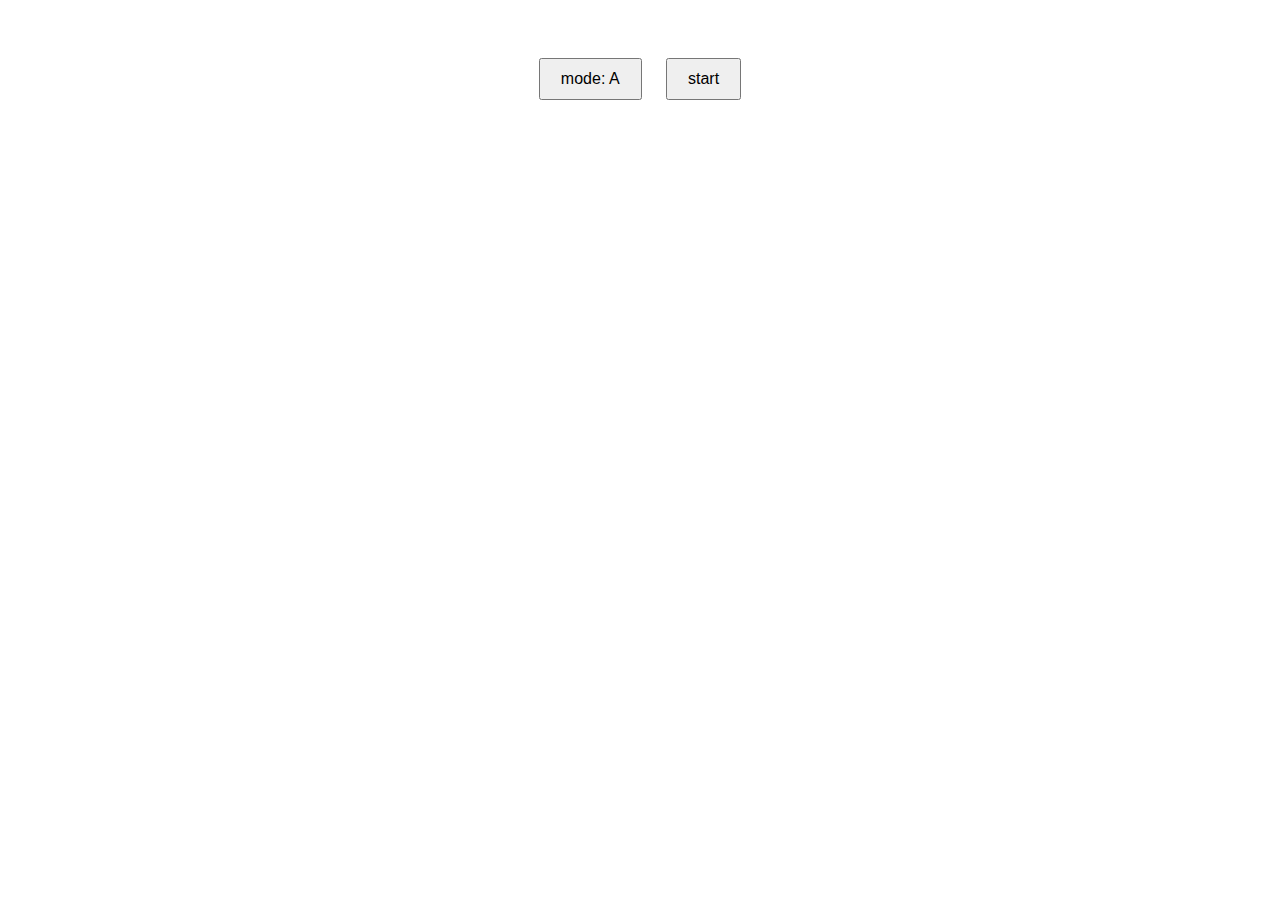
<file: 2025_6/num_quiz/index.html>
<!DOCTYPE html>
<html lang="ja">
<head>
  <meta charset="UTF-8">
  <meta name="viewport" content="width=device-width, initial-scale=1">
  <title>num quiz</title>
  <style>
    body {
      font-family: sans-serif;
      text-align: center;
      padding: 50px;
    }
    .controls {
      margin-bottom: 20px;
    }
    .grid {
      display: grid;
      grid-template-columns: repeat(4, 100px);
      grid-gap: 10px;
      justify-content: center;
      margin-bottom: 20px;
    }
    .grid img {
      width: 100px;
      height: 158px;
      object-fit: cover;
      border: 1px solid #ccc;
    }
    .button {
      padding: 10px 20px;
      font-size: 16px;
      margin: 0 10px;
    }
  </style>
</head>
<body>

  <div class="controls">
    <button id="toggleMode" class="button">mode: A</button>
    <button id="startButton" class="button">start</button>
  </div>

  <div class="grid" id="row1"></div>
  <div class="grid" id="row2"></div>

  <script>
    const modeButton = document.getElementById('toggleMode');
    const startButton = document.getElementById('startButton');
    const row1 = document.getElementById('row1');
    const row2 = document.getElementById('row2');

    let mode = 'A'; // モードAまたはB
    let state = 'start'; // 'start' または 'showAnswer'
    let currentFrontIndices = [];

    // モード切り替え
    modeButton.addEventListener('click', () => {
      mode = (mode === 'A') ? 'B' : 'A';
      modeButton.textContent = 'mode: ' + mode;
      reset();
    });

    // スタート・答えを表示ボタン
    startButton.addEventListener('click', () => {
      if (state === 'start') {
        showFrontImages();
        startButton.textContent = 'show answer';
        state = 'answer';
      } else {
        showBackImages();
        startButton.textContent = 'start';
        state = 'start';
      }
    });

    function reset() {
      row1.innerHTML = '';
      row2.innerHTML = '';
      currentFrontIndices = [];
      startButton.textContent = 'start';
      state = 'start';
    }

    function getRandomImageIndex() {
      return String(Math.floor(Math.random() * 10)).padStart(2, '0');
    }

    function showFrontImages() {
      row1.innerHTML = '';
      row2.innerHTML = '';
      currentFrontIndices = [];

      for (let i = 0; i < 4; i++) {
        const index = getRandomImageIndex();
        currentFrontIndices.push(index);
        const img = document.createElement('img');
        //img.src = (mode === 'A') ? `gryphs/front${index}.png` : `gryphs/back${index}.png`;
        img.src = getImageUrl(mode === 'A', i%2 === 0, index);
        row1.appendChild(img);
      }
    }

    function showBackImages() {
      row2.innerHTML = '';

      for (let i = 0; i < 4; i++) {
        const img = document.createElement('img');
        //img.src = (mode === 'A') ? `gryphs/back${index}.png` : `gryphs/ ${index}.png`;
        img.src = getImageUrl(!(mode === 'A'), i%2 === 0, currentFrontIndices[i]);
        row2.appendChild(img);
      };
    }

    function getImageUrl(char, vowel,argIndex){
        let type = '';
        if (char) {
            type = (vowel) ? 'v' : 'c';
        }
        else {
            type = 'n';
        }
        return `gryphs/${type}${argIndex}.png`;
    }
  </script>

</body>
</html>
</file>
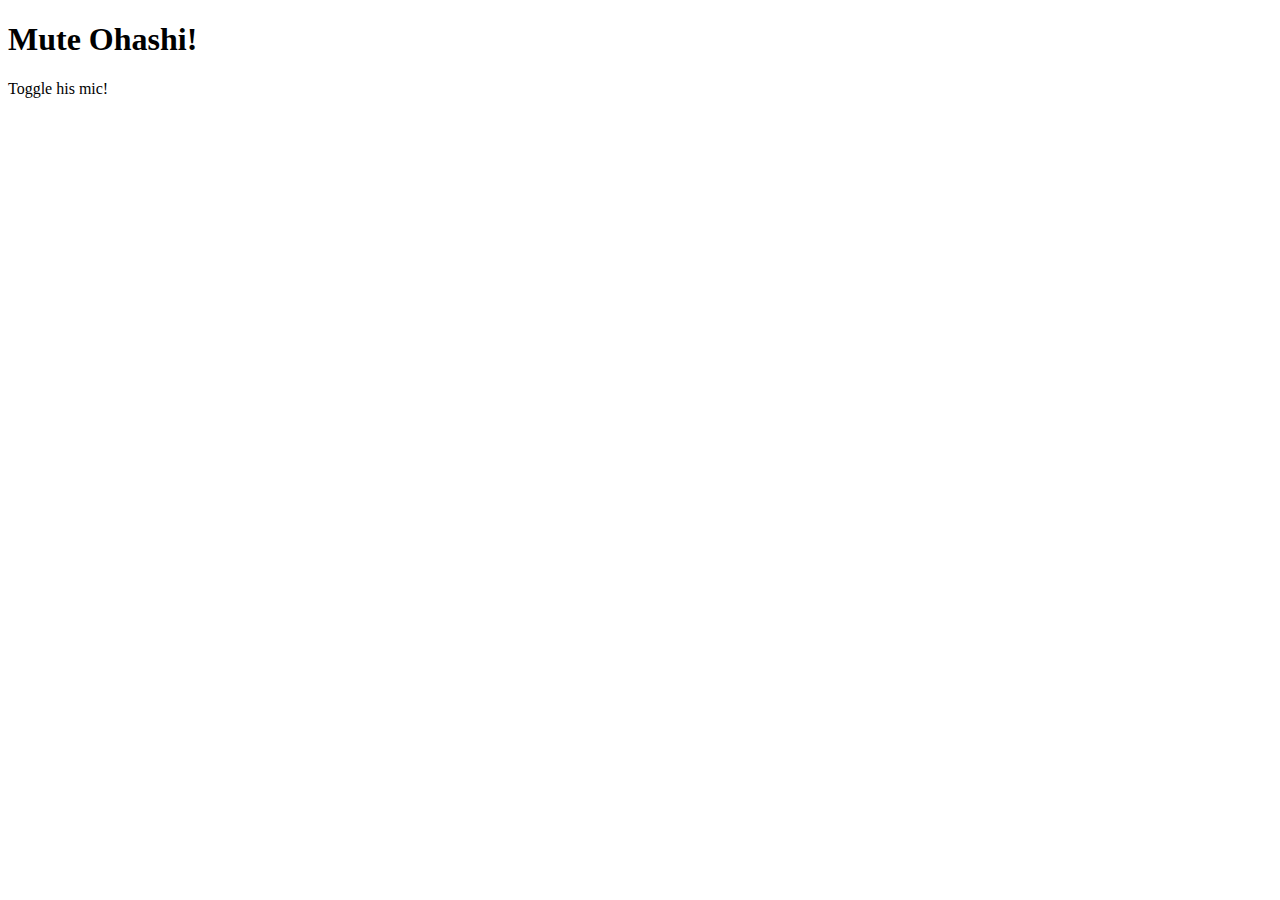
<file: 2022_1/ohashimute.html>
<!doctype html>
<html lang="en">
  <head>
    <!-- Required meta tags -->
    <meta charset="utf-8">
    <meta name="viewport" content="width=device-width, initial-scale=1">

    <!-- Bootstrap CSS -->
    <link href="https://cdn.jsdelivr.net/npm/bootstrap@5.0.2/dist/css/bootstrap.min.css" rel="stylesheet" integrity="sha384-EVSTQN3/azprG1Anm3QDgpJLIm9Nao0Yz1ztcQTwFspd3yD65VohhpuuCOmLASjC" crossorigin="anonymous">

    <title>Mute Ohashi</title>
  </head>
  <body>
    <div class="container">
        <h1>Mute Ohashi!</h1>
        <a type="button" class="btn btn-primary" id="toggle">Toggle his mic!</a>
    </div>

    <script src="https://cdn.jsdelivr.net/npm/bootstrap@5.0.2/dist/js/bootstrap.bundle.min.js" integrity="sha384-MrcW6ZMFYlzcLA8Nl+NtUVF0sA7MsXsP1UyJoMp4YLEuNSfAP+JcXn/tWtIaxVXM" crossorigin="anonymous"></script>
  
    <script>
        let toggle_btn = document.getElementById("toggle");
        toggle_btn.addEventListener("click", async() => {
            const res = await fetch("https://script.google.com/macros/s/AKfycbzr6RaLeh-0ZxMM1epjaAHmJM-yjsqS8im789YyUHZCSorVcYQDymmT2BX4Rf29IYpvFw/exec?a=true");
            //alert(Promise.resolve(res.text()));
            alert("Request sent!");
        });
    </script>
  </body>
</html>
</file>
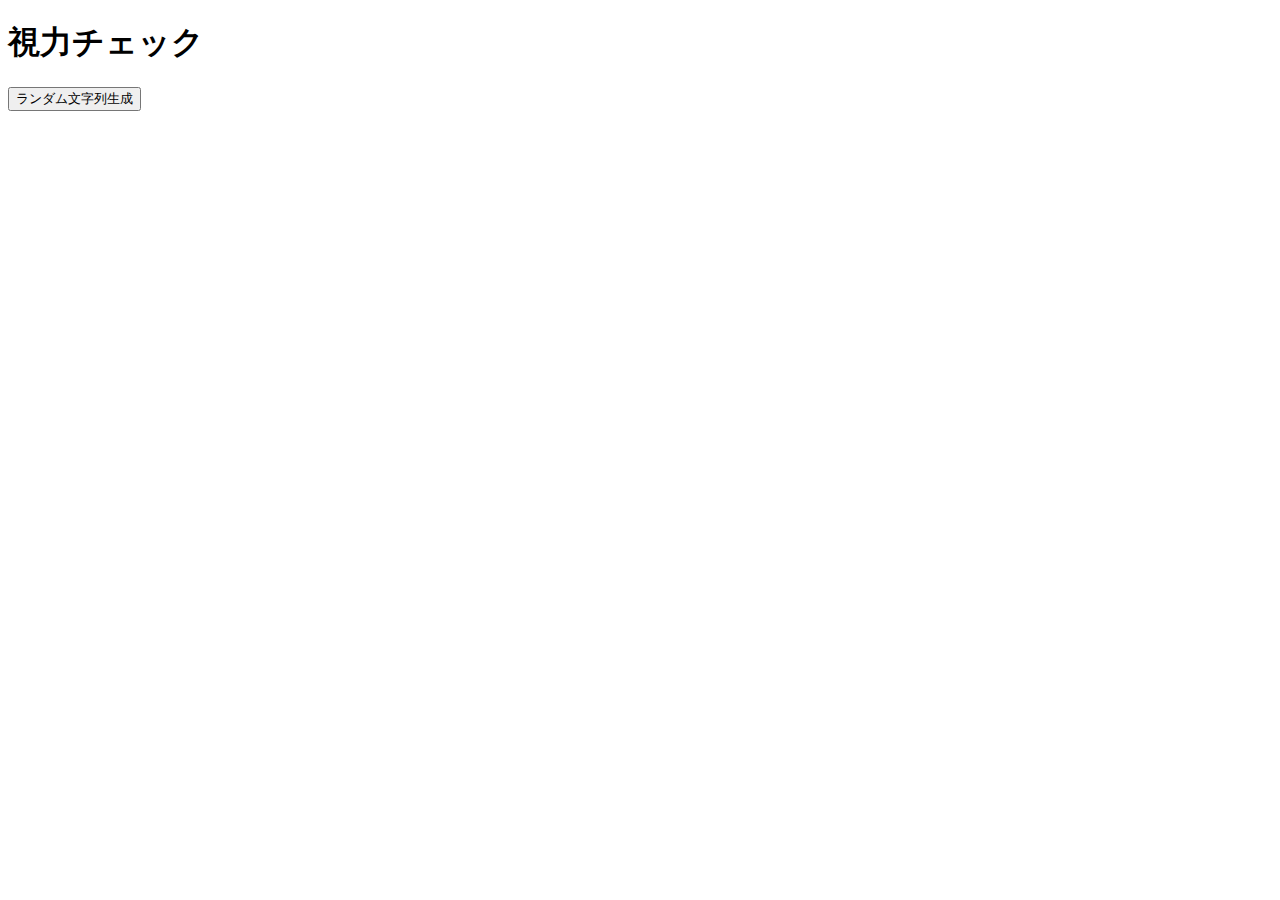
<file: 2024_01/randomtextvision.html>
<!DOCTYPE html>
<html lang="ja">
<head>
  <meta charset="UTF-8">
  <meta name="viewport" content="width=device-width, initial-scale=1.0">
  <title>視力チェック</title>
  <meta property="og:title" content="視力チェック">
  <meta property="og:description" content="ランダムな英字, 漢字, ひらがなをさまざまなサイズで表示します。">
  <meta property="og:image" content="./rt-thumnail.png">
  <meta property="og:url" content="https://oha-ohashi.github.io/2024_01/randomtextvision.html">
  <meta name="twitter:card" content="summary" />
  <meta name="twitter:site" content="@oha_oha_Ohashi" />

  <style>
    body {
      font-family: 'Arial', sans-serif;
      text-align: left;
    }
    #output {
      margin-top: 20px;
    }
  </style>
</head>
<body>

<h1>視力チェック</h1>
<button onclick="generateRandomString()">ランダム文字列生成</button>
<div id="output"></div>

<script>
  const abclist = 'abcdefghijklmnopqrstuvwxyz';
  const kanjiList = '独機能憎喜滋賀道頓堀嘘誠特装備到着遠慮謹賀新年賀状百千万言語月火水木金土日';
  const hiraganaList = 'あいうえおかきくけこさしすせそたちつてとなにぬねのはひふへほまみむめもやゆよらりるれろわをん';

  function getRandomFourCharacters(source) {
    let result = '';
    for (let i = 0; i < 4; i++) {
      const randomIndex = Math.floor(Math.random() * source.length);
      result += source[randomIndex];
    }
    return result;
  }

  function generateRandomString() {
    const outputDiv = document.getElementById('output');
    outputDiv.innerHTML = '';

    for (let i = 0; i < 15; i++) {
      const randomString = (i + 1).toString() + ': '
        + getRandomFourCharacters(abclist)
        + getRandomFourCharacters(kanjiList) 
        + getRandomFourCharacters(hiraganaList);
      const line = document.createElement('p');
      line.style.fontSize = (16 - i) + 'pt';
      line.textContent = randomString;
      outputDiv.appendChild(line);
    }
  }
</script>

</body>
</html>
</file>
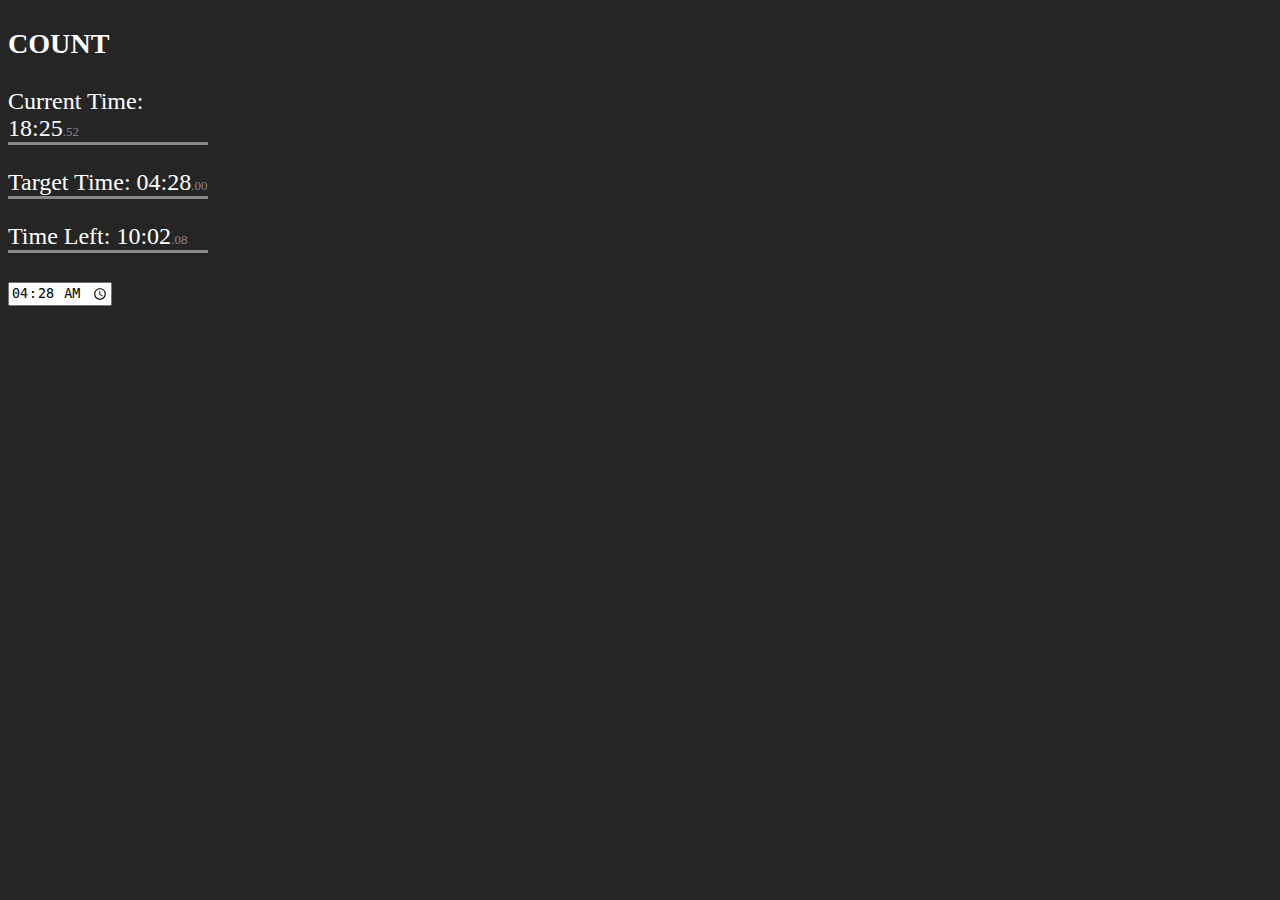
<file: 2024_10/countdown2.html>
<!doctype html>
<html lang="en">
  <head>
    <meta charset="utf-8">
    <meta name="viewport" content="width=device-width, initial-scale=1">
    <title>Count Down</title>
    <!--<link href="https://cdn.jsdelivr.net/npm/bootstrap@5.2.3/dist/css/bootstrap.min.css" rel="stylesheet" integrity="sha384-rbsA2VBKQhggwzxH7pPCaAqO46MgnOM80zW1RWuH61DGLwZJEdK2Kadq2F9CUG65" crossorigin="anonymous">-->

    <style>
        body{
            background-color: #252525;
            color: white;
            font-family: sanserif;
            font-size: x-large;
        }
        p{
            width: 200px;
            border-bottom: solid 3px #888;
        }
        .pair{
            width: 50px;
        }
        .sec{
            color: #888;
            font-size: small;
        }
    </style>
  </head>
  <body>
    <div class="container">
        <h3>COUNT</h3>
        <p class="disp" id="disp01"></p>
        <p class="disp" id="disp02"></p>
        <p class="disp" id="disp03"></p>

        <div hidden>
            <input type=number value=4 id="input01" class="pair"></input>
            :
            <input type=number value=58 id="input02" class="pair"></input>
            :
            <input type=number value=0 id="input03" class="pair"></input>
        </div>

        <input type="time" id="input04" name="appt" value="04:28" />
    </div>

    <!--<script src="https://cdn.jsdelivr.net/npm/bootstrap@5.2.3/dist/js/bootstrap.bundle.min.js" integrity="sha384-kenU1KFdBIe4zVF0s0G1M5b4hcpxyD9F7jL+jjXkk+Q2h455rYXK/7HAuoJl+0I4" crossorigin="anonymous"></script>-->

    <script>
        var disp01 = document.getElementById("disp01");
        var disp02 = document.getElementById("disp02");
        var disp03 = document.getElementById("disp03");

        var input01 = document.getElementById("input01");
        var input02 = document.getElementById("input02");
        var input03 = document.getElementById("input03");
        var input04 = document.getElementById("input04");

        var crr;
        var tgt;

        ////////
        var units = {
            "sec" : 1,
            "min" : 60,
            hour: 60 * 60,
            day: 60 *  60 * 24
        };

        var ZeroPadding = function(argData, argNDigits){
            return ('00000000000' + argData).slice(-1 * argNDigits);
        }

        var fn01= function(){
            var daySec = input01.value * units.hour +
            input02.value * units.min +
            input03.value * 1;
            
            tgt = daySec;
            
            var str ="";
            str += "Target Time: ";
            str += ZeroPadding(input01.value, 2) 
                + ":" 
                + ZeroPadding(input02.value, 2) 
                + "<span class=sec>." 
                + ZeroPadding(input03.value, 2)
                + "</span>";
            
            disp02.innerHTML= str;
        }

        var fn01picker= function(){
            var hour = Number.parseInt(input04.value.split(':')[0]);
            var min = Number.parseInt(input04.value.split(':')[1]);
            var daySec = hour * units.hour + min * units.min;
            
            tgt = daySec;
            
            var str ="";
            str += "Target Time: ";
            str += ZeroPadding(hour, 2) 
                + ":" 
                + ZeroPadding(min, 2) 
                + "<span class=sec>." 
                + ZeroPadding(0, 2)
                + "</span>";
            
            disp02.innerHTML= str;
        }

        var fn02 = function(){
            var now = Date.now() + (9 * units.hour * 1000);
            var daySec = Math.floor(now / 1000) % units.day;
            
            crr = daySec;
            
            var sec = daySec % units.min;
            var hour = Math.floor(daySec / units.hour);
            var min = Math.floor((daySec % units.hour) / units.min);

            var str = "";
            str += "Current Time: ";
            str += ZeroPadding(hour, 2) 
                + ":" 
                + ZeroPadding(min, 2) 
                + "<span class=sec>." 
                + ZeroPadding(sec, 2)
                + "</span>";

            disp01.innerHTML = str; 
        }

        var fn03 = function(){
            var str = "";
            str += "Time Left: ";
            
            if ( tgt < crr ){
                tgt += units.day;
            }
        
            var daySec = tgt - crr;
            
            var sec = daySec % units.min;
            var hour = Math.floor(daySec / units.hour);
            var min = Math.floor((daySec % units.hour) / units.min);
            
            var str = "";
            str += "Time Left: "
            str += ZeroPadding(hour, 2) 
                + ":" 
                + ZeroPadding(min, 2) 
                + "<span class=sec>." 
                + ZeroPadding(sec, 2)
                + "</span>";
            //str += " (" + daySec + " secs)";
            
            disp03.innerHTML = str;
        }

        //fn01();
        fn01picker();
        fn02();
        fn03();

        setInterval(function(){
        //fn01();
        fn01picker();
        fn02();
        fn03();
        }, 200);

    </script>
  </body>
</html>
</file>
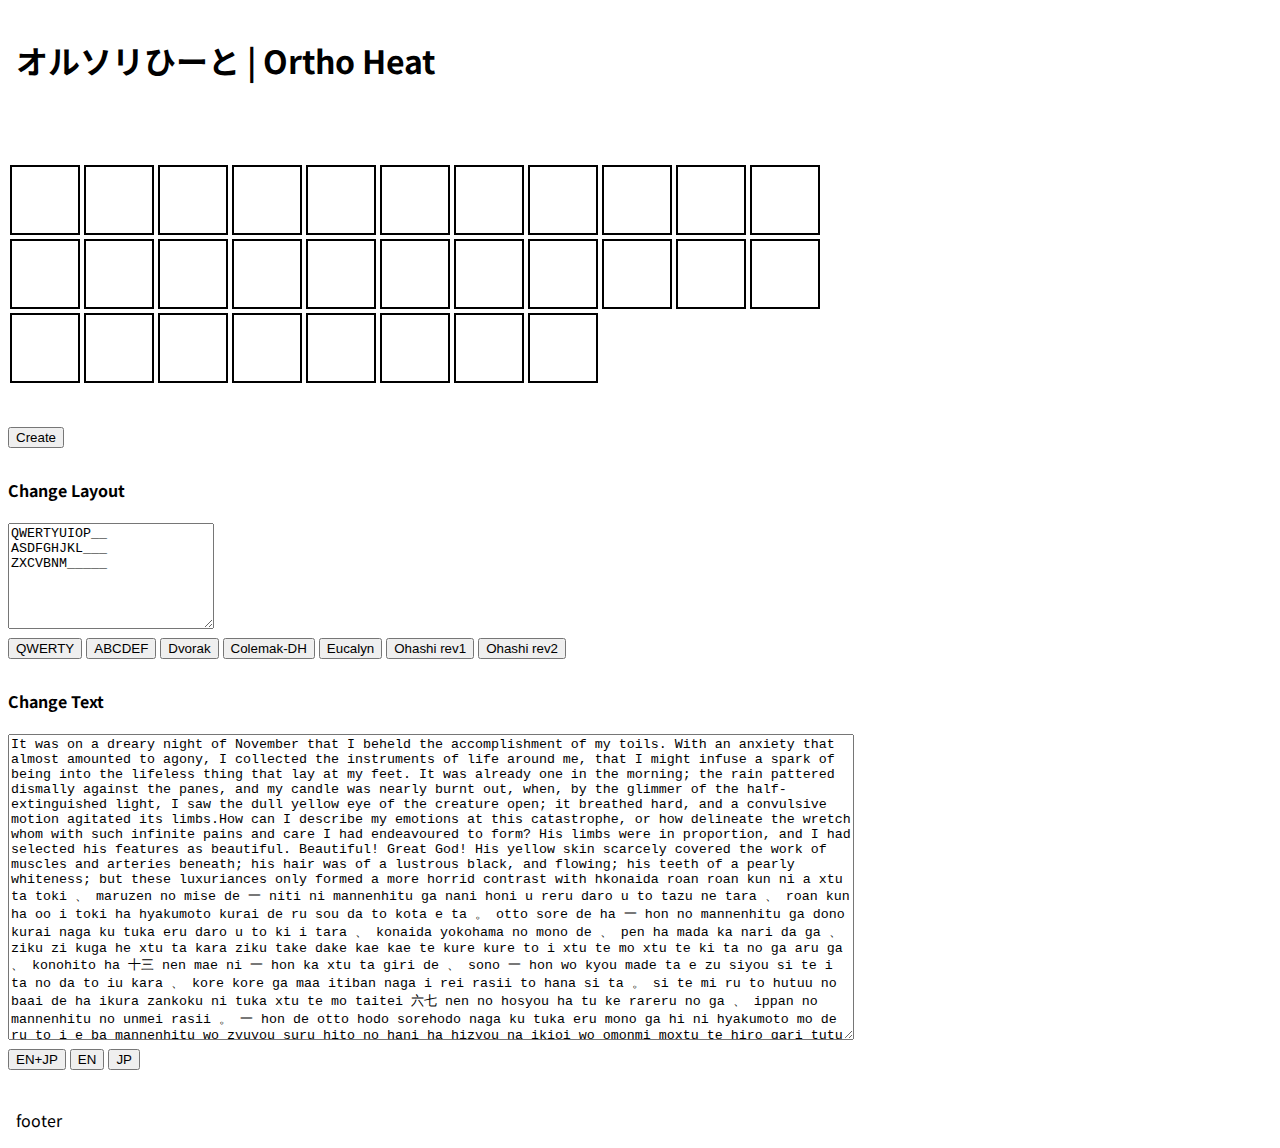
<file: 2022_1/a_ortho/heat.html>
<!doctype html>
<html lang="ja">
  <head prefix="og: http://ogp.me/ns#">
    <!-- Required meta tags -->
    <meta charset="utf-8">
    <meta name="viewport" content="width=device-width, initial-scale=1">

	<!-- 共通設定 -->
	<meta property="og:title" content="オルソリひーと | Ortho Heat">
	<meta property="og:type" content="website">
	<meta property="og:url" content="https://oha-ohashi.github.io/2022_1/a_ortho/ortho_heat.html">
	<meta property="og:image" content="https://oha-ohashi.github.io/2022_1/a_ortho/media/ortho_heat_ogp2.png">
	<!-- 以下省略可能ですが、site_name, description, localeは載せたほうがいいです。 -->
	<meta property="og:site_name" content="オルソリひーと | Ortho Heat">
	<meta property="og:description" content="キミのオルソリニアキーボードでヒートマップを作ろう！ | Create a heatmap with your ortho-linear keyboard!">
	<meta property="og:locale" content="en_EN">
	<!-- /共通設定 -->
	<!-- Twitterの設定 -->
	<meta name="twitter:card" content="summary_large_image">
	<!-- 以下省略可能です。 -->
	<meta name="twitter:site" content="@oha_oha_Ohashi">
	<meta name="twitter:creator" content="@oha_oha_Ohashi">
	<!-- /Twitterの設定 -->

    <!-- fonts -->
    <link rel="preconnect" href="https://fonts.googleapis.com">
    <link rel="preconnect" href="https://fonts.gstatic.com" crossorigin>
    <link href="https://fonts.googleapis.com/css2?family=Noto+Sans+JP&display=swap" rel="stylesheet">
    <!-- Bootstrap CSS -->
    <link href="https://cdn.jsdelivr.net/npm/bootstrap@5.0.2/dist/css/bootstrap.min.css" rel="stylesheet" integrity="sha384-EVSTQN3/azprG1Anm3QDgpJLIm9Nao0Yz1ztcQTwFspd3yD65VohhpuuCOmLASjC" crossorigin="anonymous">
    <!-- My CSS -->
    <link href="./static/ortho_heat.css" rel="stylesheet">

    <title>オルソリひーと | Ortho Heat | Create a heatmap with your ortho-linear keyboard</title>
  </head>
  <body>
        <!-- <div class="container"> -->
		<div class="wrap">
			<header>
				<h1>オルソリひーと | Ortho Heat</h1>
			</header>
			<main class="container kojika-container">
				<div class="heat-box heatmap">
					<span class="key"></span>
					<span class="key"></span>
					<span class="key"></span>
					<span class="key"></span>
					<span class="key"></span>
					<span class="key"></span>
					<span class="key"></span>
					<span class="key"></span>
					<span class="key"></span>
					<span class="key"></span>
					<span class="key"></span>
					<span class="key"></span>
					<span class="key"></span>
					<span class="key"></span>
					<span class="key"></span>
					<span class="key"></span>
					<span class="key"></span>
					<span class="key"></span>
					<span class="key"></span>
					<span class="key"></span>
					<span class="key"></span>
					<span class="key"></span>
					<span class="key"></span>
					<span class="key"></span>
					<span class="key"></span>
					<span class="key"></span>
					<span class="key"></span>
					<span class="key"></span>
					<span class="key"></span>
					<span class="key"></span>
				</div>

				<div class="mod">
					<button class="btn btn-danger" id="create">Create</button>
				</div>
				<div class="mod layout-mod">
					<h4>Change Layout</h4>
					<textarea></textarea>
					<br>
					<div class="btn-group">
						<button class="btn btn-outline-primary active">QWERTY</button>
						<button class="btn btn-outline-primary">ABCDEF</button>
						<button class="btn btn-outline-primary">Dvorak</button>
						<button class="btn btn-outline-primary">Colemak-DH</button>
						<button class="btn btn-outline-primary">Eucalyn</button>
						<button class="btn btn-outline-primary">Ohashi rev1</button>
						<button class="btn btn-outline-primary">Ohashi rev2</button>
					</div>
				</div>

				<div class="mod text-mod">
					<h4>Change Text</h4>
					<textarea></textarea>
					<br>
					<div class="btn-group">
						<button class="btn btn-outline-primary active">EN+JP</button>
						<button class="btn btn-outline-primary">EN</button>
						<button class="btn btn-outline-primary">JP</button>
					</div>
					
				</div>

			</main>
			<footer>
				footer
			</footer>
		</div>
		
		<!-- Option 1: Bootstrap Bundle with Popper -->
		<script src="https://cdn.jsdelivr.net/npm/bootstrap@5.0.2/dist/js/bootstrap.bundle.min.js" integrity="sha384-MrcW6ZMFYlzcLA8Nl+NtUVF0sA7MsXsP1UyJoMp4YLEuNSfAP+JcXn/tWtIaxVXM" crossorigin="anonymous"></script>
		<script src="https://code.jquery.com/jquery-3.6.0.min.js" integrity="sha256-/xUj+3OJU5yExlq6GSYGSHk7tPXikynS7ogEvDej/m4=" crossorigin="anonymous"></script>
		<script src="./static/heatmap.min.js"></script>
		<!-- my js -->
		<script src="./static/ortho_heat.js"></script>
		<script src="./static/createheatmap.js"></script>
	</body>
</html>
</file>
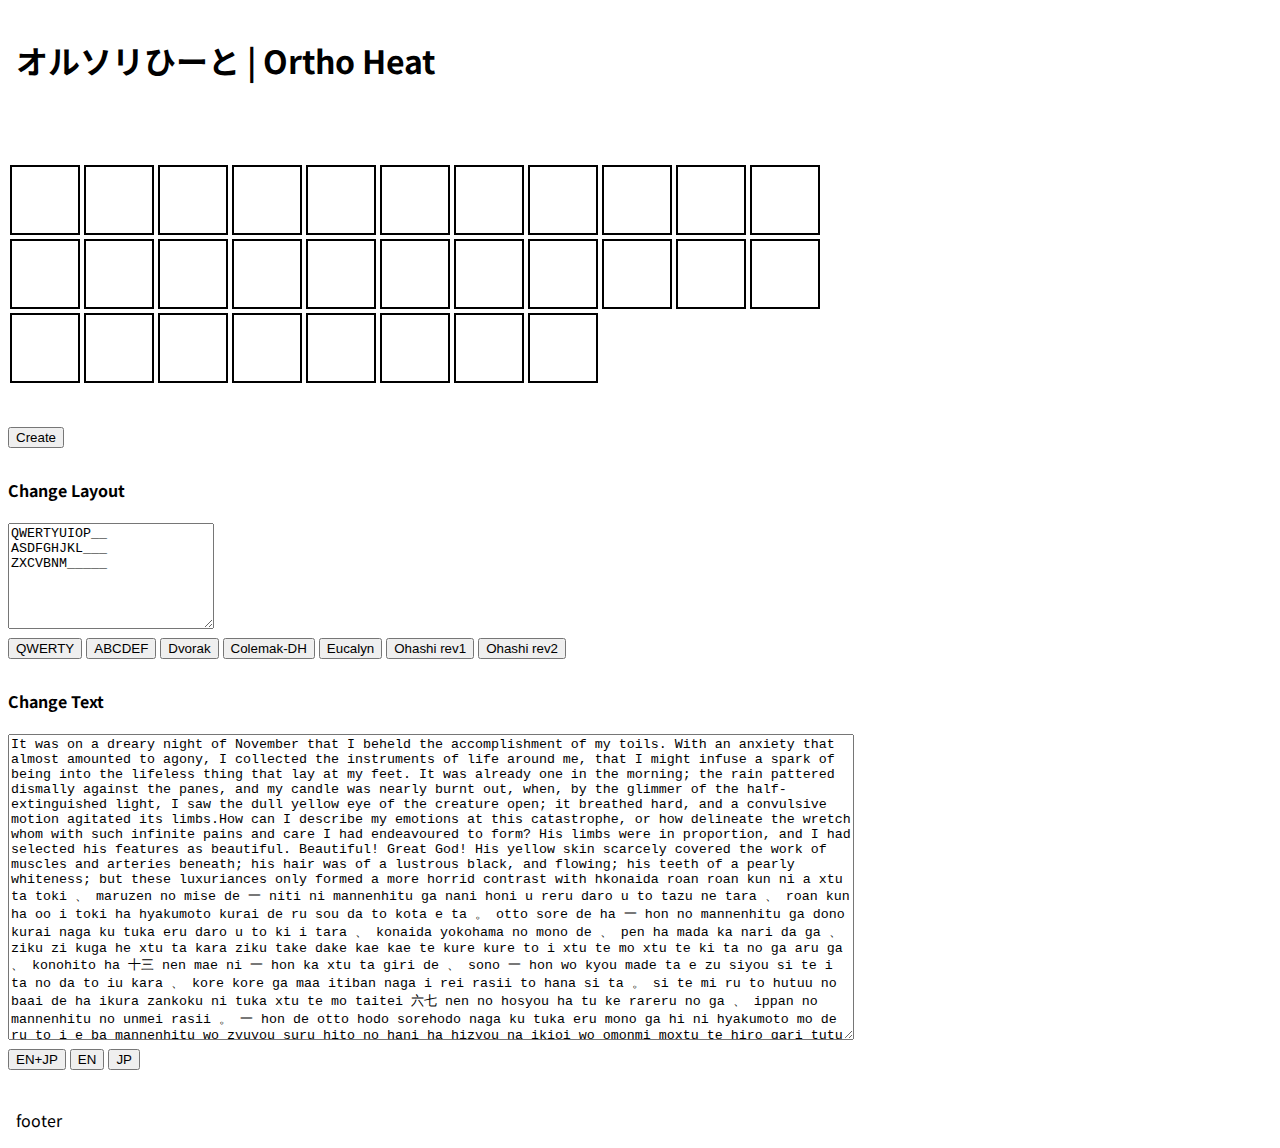
<file: 2022_1/a_ortho/ortho_hea.html>
<!doctype html>
<html lang="ja">
  <head>
    <!-- Required meta tags -->
    <meta charset="utf-8">
    <meta name="viewport" content="width=device-width, initial-scale=1">

	<head prefix="og: http://ogp.me/ns#">
	<!-- 共通設定 -->
	<meta property="og:title" content="オルソリひーと | Ortho Heat">
	<meta property="og:type" content="website">
	<meta property="og:url" content="https://oha-ohashi.github.io/2022_1/a_ortho/ortho_heat.html">
	<meta property="og:image" content="https://oha-ohashi.github.io/2022_1/a_ortho/media/ortho_heat_ogp.png">
	<!-- 以下省略可能ですが、site_name, description, localeは載せたほうがいいです。 -->
	<meta property="og:site_name" content="オルソリひーと | Ortho Heat">
	<meta property="og:description" content="キミのオルソリニアキーボードでヒートマップを作ろう！ | Create a heatmap with your ortho-linear keyboard!">
	<meta property="og:locale" content="en_EN">
	<!-- /共通設定 -->
	<!-- Twitterの設定 -->
	<meta name="twitter:card" content="summary_large_image">
	<!-- 以下省略可能です。 -->
	<meta name="twitter:site" content="@oha_oha_Ohashi">
	<meta name="twitter:creator" content="@oha_oha_Ohashi">
	<!-- /Twitterの設定 -->

    <!-- fonts -->
    <link rel="preconnect" href="https://fonts.googleapis.com">
    <link rel="preconnect" href="https://fonts.gstatic.com" crossorigin>
    <link href="https://fonts.googleapis.com/css2?family=Noto+Sans+JP&display=swap" rel="stylesheet">
    <!-- Bootstrap CSS -->
    <link href="https://cdn.jsdelivr.net/npm/bootstrap@5.0.2/dist/css/bootstrap.min.css" rel="stylesheet" integrity="sha384-EVSTQN3/azprG1Anm3QDgpJLIm9Nao0Yz1ztcQTwFspd3yD65VohhpuuCOmLASjC" crossorigin="anonymous">
    <!-- My CSS -->
    <link href="./static/ortho_heat.css" rel="stylesheet">

    <title>オルソリひーと | Ortho Heat | Create a heatmap with your ortho-linear keyboard</title>
  </head>
  <body>
        <!-- <div class="container"> -->
		<div class="wrap">
			<header>
				<h1>オルソリひーと | Ortho Heat</h1>
			</header>
			<main class="container kojika-container">
				<div class="heat-box heatmap">
					<span class="key"></span>
					<span class="key"></span>
					<span class="key"></span>
					<span class="key"></span>
					<span class="key"></span>
					<span class="key"></span>
					<span class="key"></span>
					<span class="key"></span>
					<span class="key"></span>
					<span class="key"></span>
					<span class="key"></span>
					<span class="key"></span>
					<span class="key"></span>
					<span class="key"></span>
					<span class="key"></span>
					<span class="key"></span>
					<span class="key"></span>
					<span class="key"></span>
					<span class="key"></span>
					<span class="key"></span>
					<span class="key"></span>
					<span class="key"></span>
					<span class="key"></span>
					<span class="key"></span>
					<span class="key"></span>
					<span class="key"></span>
					<span class="key"></span>
					<span class="key"></span>
					<span class="key"></span>
					<span class="key"></span>
				</div>

				<div class="mod">
					<button class="btn btn-danger" id="create">Create</button>
				</div>
				<div class="mod layout-mod">
					<h4>Change Layout</h4>
					<textarea></textarea>
					<br>
					<div class="btn-group">
						<button class="btn btn-outline-primary active">QWERTY</button>
						<button class="btn btn-outline-primary">ABCDEF</button>
						<button class="btn btn-outline-primary">Dvorak</button>
						<button class="btn btn-outline-primary">Colemak-DH</button>
						<button class="btn btn-outline-primary">Eucalyn</button>
						<button class="btn btn-outline-primary">Ohashi rev1</button>
						<button class="btn btn-outline-primary">Ohashi rev2</button>
					</div>
				</div>

				<div class="mod text-mod">
					<h4>Change Text</h4>
					<textarea></textarea>
					<br>
					<div class="btn-group">
						<button class="btn btn-outline-primary active">EN+JP</button>
						<button class="btn btn-outline-primary">EN</button>
						<button class="btn btn-outline-primary">JP</button>
					</div>
					
				</div>

			</main>
			<footer>
				footer
			</footer>
		</div>
		
		<!-- Option 1: Bootstrap Bundle with Popper -->
		<script src="https://cdn.jsdelivr.net/npm/bootstrap@5.0.2/dist/js/bootstrap.bundle.min.js" integrity="sha384-MrcW6ZMFYlzcLA8Nl+NtUVF0sA7MsXsP1UyJoMp4YLEuNSfAP+JcXn/tWtIaxVXM" crossorigin="anonymous"></script>
		<script src="https://code.jquery.com/jquery-3.6.0.min.js" integrity="sha256-/xUj+3OJU5yExlq6GSYGSHk7tPXikynS7ogEvDej/m4=" crossorigin="anonymous"></script>
		<script src="./static/heatmap.min.js"></script>
		<!-- my js -->
		<script src="./static/ortho_heat.js"></script>
		<script src="./static/createheatmap.js"></script>
	</body>
</html>
</file>
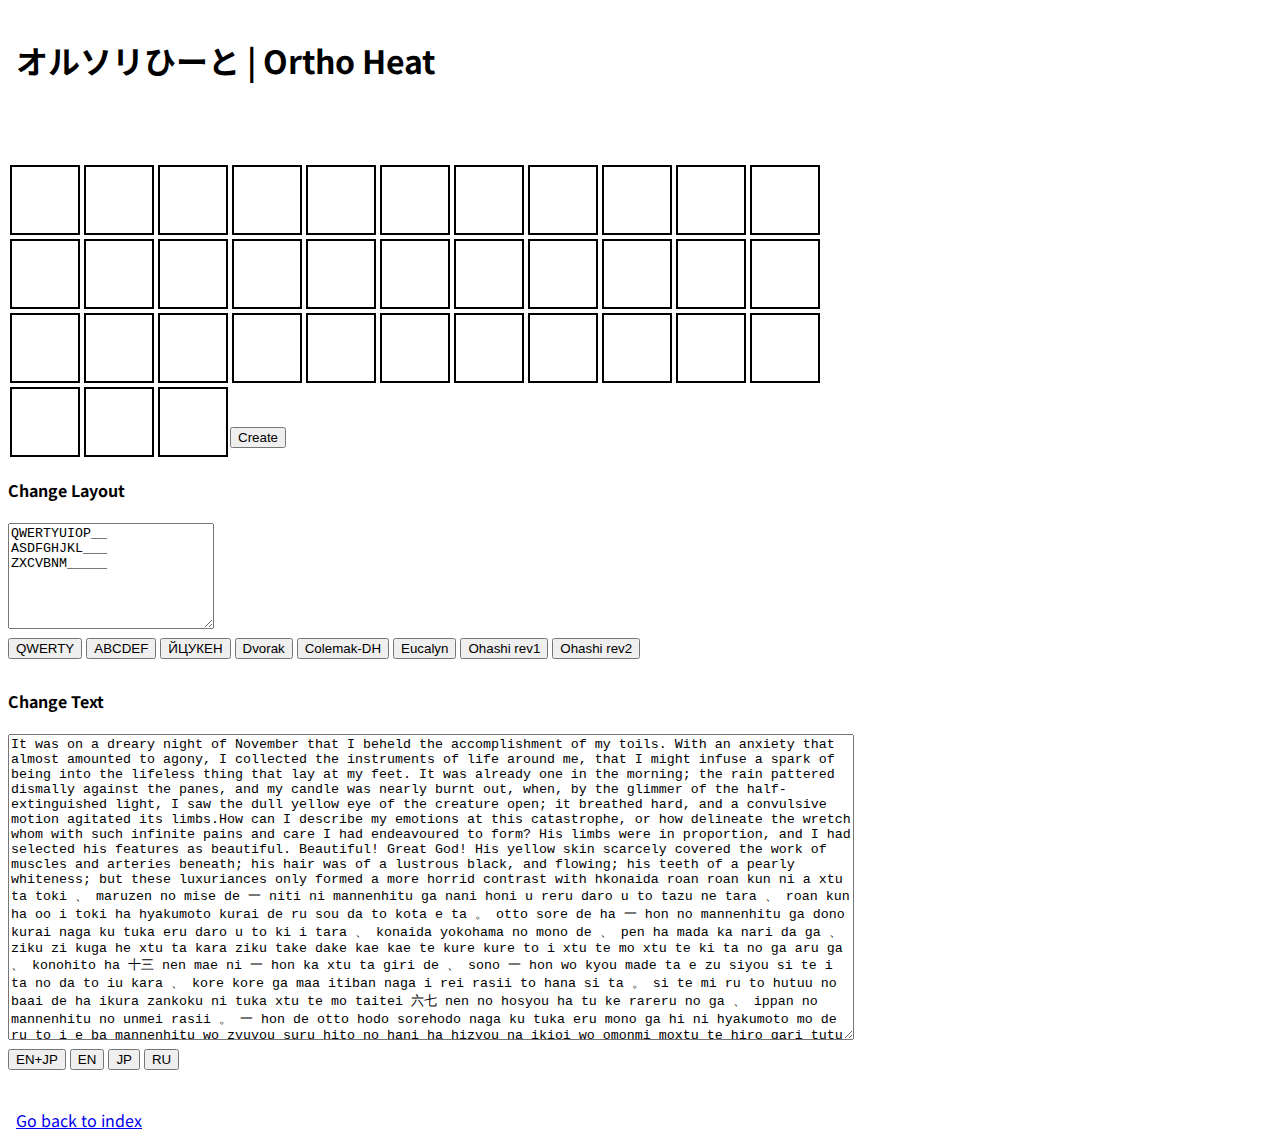
<file: 2022_1/a_ortho/ortho_heat.html>
<!doctype html>
<html lang="ja">
  <head prefix="og: http://ogp.me/ns#">
    <!-- Required meta tags -->
    <meta charset="utf-8">
    <meta name="viewport" content="width=device-width, initial-scale=1">

	<!-- 共通設定 -->
	<meta property="og:title" content="オルソリひーと | Ortho Heat">
	<meta property="og:type" content="website">
	<meta property="og:url" content="https://oha-ohashi.github.io/2022_1/a_ortho/ortho_heat.html">
	<meta property="og:image" content="https://oha-ohashi.github.io/2022_1/a_ortho/media/ortho_heat_ogp2.png">
	<!-- 以下省略可能ですが、site_name, description, localeは載せたほうがいいです。 -->
	<meta property="og:site_name" content="オルソリひーと | Ortho Heat">
	<meta property="og:description" content="キミのオルソリニアキーボードでヒートマップを作ろう！ | Create a heatmap with your ortho-linear keyboard!">
	<meta property="og:locale" content="en_EN">
	<!-- /共通設定 -->
	<!-- Twitterの設定 -->
	<meta name="twitter:card" content="summary_large_image">
	<!-- 以下省略可能です。 -->
	<meta name="twitter:site" content="@oha_oha_Ohashi">
	<meta name="twitter:creator" content="@oha_oha_Ohashi">
	<!-- /Twitterの設定 -->

    <!-- fonts -->
    <link rel="preconnect" href="https://fonts.googleapis.com">
    <link rel="preconnect" href="https://fonts.gstatic.com" crossorigin>
    <link href="https://fonts.googleapis.com/css2?family=Noto+Sans+JP&display=swap" rel="stylesheet">
    <!-- Bootstrap CSS -->
    <link href="https://cdn.jsdelivr.net/npm/bootstrap@5.0.2/dist/css/bootstrap.min.css" rel="stylesheet" integrity="sha384-EVSTQN3/azprG1Anm3QDgpJLIm9Nao0Yz1ztcQTwFspd3yD65VohhpuuCOmLASjC" crossorigin="anonymous">
    <!-- My CSS -->
    <link href="./static/ortho_heat.css" rel="stylesheet">

    <title>オルソリひーと | Ortho Heat | Create a heatmap with your ortho-linear keyboard</title>
  </head>
  <body>
        <!-- <div class="container"> -->
		<div class="wrap">
			<header class="container">
				<h1>オルソリひーと | Ortho Heat</h1>
			</header>
			<main class="container kojika-container">
				<div class="heat-box heatmap">
					<span class="key"></span>
					<span class="key"></span>
					<span class="key"></span>
					<span class="key"></span>
					<span class="key"></span>
					<span class="key"></span>
					<span class="key"></span>
					<span class="key"></span>
					<span class="key"></span>
					<span class="key"></span>
					<span class="key"></span>
					<span class="key"></span>
					<span class="key"></span>
					<span class="key"></span>
					<span class="key"></span>
					<span class="key"></span>
					<span class="key"></span>
					<span class="key"></span>
					<span class="key"></span>
					<span class="key"></span>
					<span class="key"></span>
					<span class="key"></span>
					<span class="key"></span>
					<span class="key"></span>
					<span class="key"></span>
					<span class="key"></span>
					<span class="key"></span>
					<span class="key"></span>
					<span class="key"></span>
					<span class="key"></span>
					<span class="key"></span>
					<span class="key"></span>
					<span class="key"></span>
					<span class="key"></span>
					<span class="key"></span>
					<span class="key"></span>
				</div>

				<div class="mod">
					<button class="btn btn-danger" id="create">Create</button>
				</div>
				<div class="mod layout-mod">
					<h4>Change Layout</h4>
					<textarea></textarea>
					<br>
					<div class="btn-group">
						<button class="btn btn-outline-primary active">QWERTY</button>
						<button class="btn btn-outline-primary">ABCDEF</button>
						<button class="btn btn-outline-primary">ЙЦУКЕН</button>
						<button class="btn btn-outline-primary">Dvorak</button>
						<button class="btn btn-outline-primary">Colemak-DH</button>
						<button class="btn btn-outline-primary">Eucalyn</button>
						<button class="btn btn-outline-primary">Ohashi rev1</button>
						<button class="btn btn-outline-primary">Ohashi rev2</button>
					</div>
				</div>

				<div class="mod text-mod">
					<h4>Change Text</h4>
					<textarea></textarea>
					<br>
					<div class="btn-group">
						<button class="btn btn-outline-primary active">EN+JP</button>
						<button class="btn btn-outline-primary">EN</button>
						<button class="btn btn-outline-primary">JP</button>
						<button class="btn btn-outline-primary">RU</button>
					</div>
					
				</div>

			</main>
			<footer class="mt-5 mb-5 container">
				<a href="https://oha-ohashi.github.io/">Go back to index</a>
			</footer>
		</div>
		
		<!-- Option 1: Bootstrap Bundle with Popper -->
		<script src="https://cdn.jsdelivr.net/npm/bootstrap@5.0.2/dist/js/bootstrap.bundle.min.js" integrity="sha384-MrcW6ZMFYlzcLA8Nl+NtUVF0sA7MsXsP1UyJoMp4YLEuNSfAP+JcXn/tWtIaxVXM" crossorigin="anonymous"></script>
		<script src="https://code.jquery.com/jquery-3.6.0.min.js" integrity="sha256-/xUj+3OJU5yExlq6GSYGSHk7tPXikynS7ogEvDej/m4=" crossorigin="anonymous"></script>
		<script src="./static/heatmap.min.js"></script>
		<!-- my js -->
		<script src="./static/ortho_heat.js"></script>
		<script src="./static/createheatmap.js"></script>
	</body>
</html>
</file>
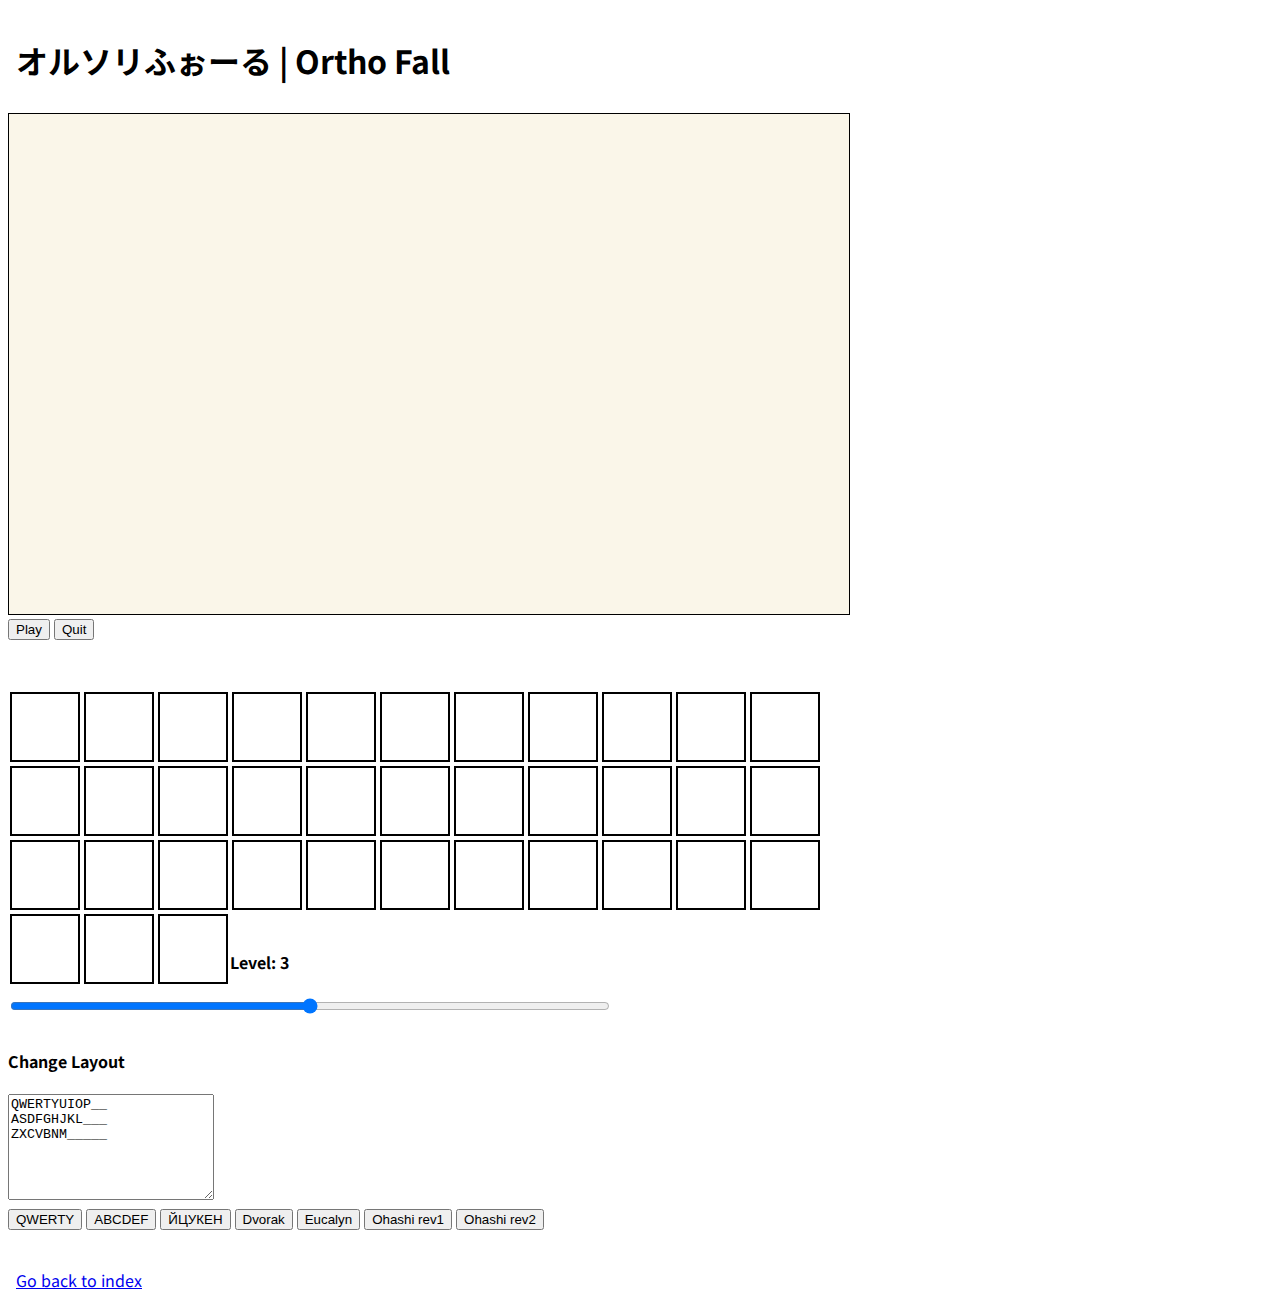
<file: 2022_1/a_ortho/ortho_typing.html>
<!doctype html>
<html lang="ja">
  <head prefix="og: http://ogp.me/ns#">
    <!-- Required meta tags -->
    <meta charset="utf-8">
    <meta name="viewport" content="width=device-width, initial-scale=1">

	<!-- 共通設定 -->
	<meta property="og:title" content="オルソリふぉーる | Ortho Fall">
	<meta property="og:type" content="website">
	<meta property="og:url" content="https://oha-ohashi.github.io/2022_1/a_ortho/ortho_typing.html">
	<meta property="og:image" content="https://oha-ohashi.github.io/2022_1/a_ortho/media/ortho_fall_ogp.png">
	<!-- 以下省略可能ですが、site_name, description, localeは載せたほうがいいです。 -->
	<meta property="og:site_name" content="オルソリふぉーる | Ortho Fall">
	<meta property="og:description" content="新しい論理配列に慣れよう。 |  Train yourself with your new layout.">
	<meta property="og:locale" content="en_EN">
	<!-- /共通設定 -->
	<!-- Twitterの設定 -->
	<meta name="twitter:card" content="summary_large_image">
	<!-- 以下省略可能です。 -->
	<meta name="twitter:site" content="@oha_oha_Ohashi">
	<meta name="twitter:creator" content="@oha_oha_Ohashi">
	<!-- /Twitterの設定 -->

    <!-- fonts -->
    <link rel="preconnect" href="https://fonts.googleapis.com">
    <link rel="preconnect" href="https://fonts.gstatic.com" crossorigin>
    <link href="https://fonts.googleapis.com/css2?family=Noto+Sans+JP&display=swap" rel="stylesheet">
    <!-- Bootstrap CSS -->
    <link href="https://cdn.jsdelivr.net/npm/bootstrap@5.0.2/dist/css/bootstrap.min.css" rel="stylesheet" integrity="sha384-EVSTQN3/azprG1Anm3QDgpJLIm9Nao0Yz1ztcQTwFspd3yD65VohhpuuCOmLASjC" crossorigin="anonymous">
    <!-- My CSS -->
    <link href="./static/ortho_heat.css" rel="stylesheet">

    <title>オルソリふぉーる | Ortho Fall </title>
  </head>
  <body>
        <!-- <div class="container"> -->
		<div class="wrap">
			<header class="container">
				<h1>オルソリふぉーる | Ortho Fall</h1>
			</header>
			<main class="container kojika-container">
				<div class="playground">
					<!--
					<div>A</div>
					<div>B</div>
					-->
				</div>
				<div id="progress"></div>
				<div class="btn-group">
					<button class="btn btn-danger" id="play">Play</button>
					<button class="btn btn-primary" id="quit">Quit</button>
				</div>
				<div class="heat-box heatmap">
					<span class="key"></span>
					<span class="key"></span>
					<span class="key"></span>
					<span class="key"></span>
					<span class="key"></span>
					<span class="key"></span>
					<span class="key"></span>
					<span class="key"></span>
					<span class="key"></span>
					<span class="key"></span>
					<span class="key"></span>
					<span class="key"></span>
					<span class="key"></span>
					<span class="key"></span>
					<span class="key"></span>
					<span class="key"></span>
					<span class="key"></span>
					<span class="key"></span>
					<span class="key"></span>
					<span class="key"></span>
					<span class="key"></span>
					<span class="key"></span>
					<span class="key"></span>
					<span class="key"></span>
					<span class="key"></span>
					<span class="key"></span>
					<span class="key"></span>
					<span class="key"></span>
					<span class="key"></span>
					<span class="key"></span>
					<span class="key"></span>
					<span class="key"></span>
					<span class="key"></span>
					<span class="key"></span>
					<span class="key"></span>
					<span class="key"></span>
				</div>

				<div class="mod">
					<label for="formRange1" class="range-label"><h4>Level: <span>3</span></h4></label>
					<input type="range" class="form-range" id="formRange1" min="1" max="5" step="1" value="3">
				</div>
				<div class="mod layout-mod">
					<h4>Change Layout</h4>
					<textarea></textarea>
					<br>
					<div class="btn-group">
						<button class="btn btn-outline-primary active">QWERTY</button>
						<button class="btn btn-outline-primary">ABCDEF</button>
						<button class="btn btn-outline-primary">ЙЦУКЕН</button>
						<button class="btn btn-outline-primary">Dvorak</button>
						<button class="btn btn-outline-primary">Eucalyn</button>
						<button class="btn btn-outline-primary">Ohashi rev1</button>
						<button class="btn btn-outline-primary">Ohashi rev2</button>
					</div>
				</div>
			</main>
			<footer class="mt-5 mb-5 container">
				<a href="https://oha-ohashi.github.io/">Go back to index</a>
			</footer>
		</div>
		
		<!-- Option 1: Bootstrap Bundle with Popper -->
		<script src="https://cdn.jsdelivr.net/npm/bootstrap@5.0.2/dist/js/bootstrap.bundle.min.js" integrity="sha384-MrcW6ZMFYlzcLA8Nl+NtUVF0sA7MsXsP1UyJoMp4YLEuNSfAP+JcXn/tWtIaxVXM" crossorigin="anonymous"></script>
		<script src="https://code.jquery.com/jquery-3.6.0.min.js" integrity="sha256-/xUj+3OJU5yExlq6GSYGSHk7tPXikynS7ogEvDej/m4=" crossorigin="anonymous"></script>
		<script src="./static/heatmap.min.js"></script>
		<!-- my js -->
		<script src="./static/ortho_heat.js"></script>
		<script src="./static/ortho_typing.js"></script>
	</body>
</html>
</file>
<file: 2022_1/a_ortho/static/ortho_heat.css>
body{
    font-family: 'Noto Sans JP', sans-serif;
	font-size:normal;
	/*color: #eee;
    background-color: #243138;*/
}


.wrap {
	/*
  display: flex;
  flex-direction: column;*/
  min-height: 100vh;
}

header{
	padding: 0.5rem;
}

.playground{
	position:relative;
	width: 840px;
	height: 500px;
	border: solid 1px black;
	background-color: #faf6e9;
}
.playground div{
	font-size: xx-large;
	position: absolute;
	width: 70px;
	height: 70px;
	text-align: center;
	line-height: 70px;
}
.form-range{
	width: 600px;
}

.heat-box{
	display: block;
	width: 840px;
	height: 210px;
	margin: 50px 0;
}
.key{
	font-size: x-large;
	float: left;
	width: 66px;
	height: 66px;
	margin: 2px;
	border: solid 2px black;
	text-align: center;
	line-height: 70px;
}

.mod{
	margin: 30px 0;
}
.layout-mod{
}
.layout-mod textarea{
	font-family: monospace;
	width: 200px;
	height: 100px;
}
.text-mod textarea{
	width: 840px;
	height: 300px;
}

footer {
	padding: 0.5rem;
}
</file>
